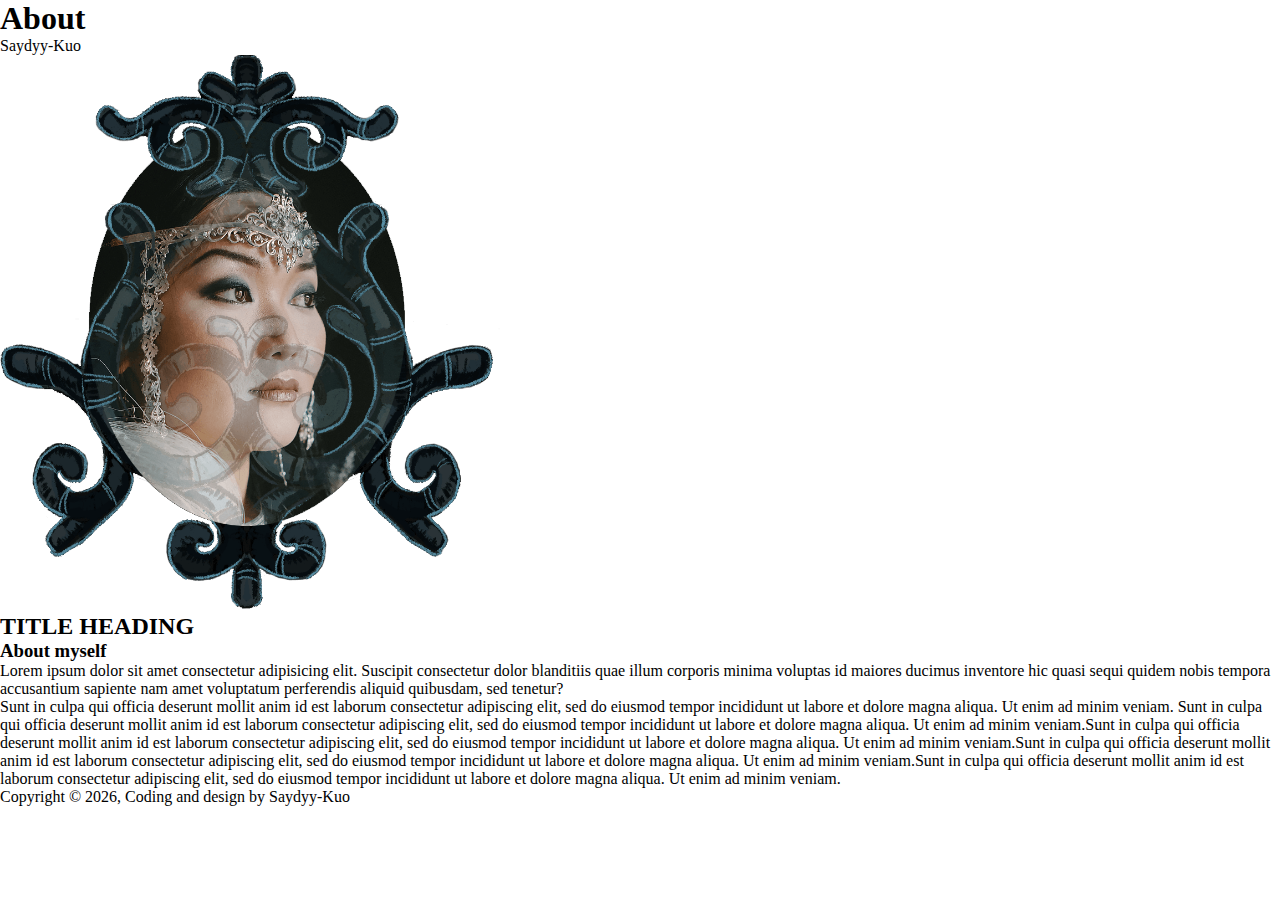
<file: About.html>
<!DOCTYPE html>
<html lang="en">
<head>
    <meta charset="UTF-8">
    <meta name="viewport" content="width=device-width, initial-scale=1.0">
    <title>About</title>
    <link href="Aboutpagestyle.css" rel="stylesheet" type="text/css"/>
</head>
<body>
    <header>
        <h1>About</h1>
        <p>Saydyy-Kuo</p>
      </header>
      <main>
        <img width="500" src="css/Images/aboutphoto.png" class="photosaydyy-kuo" alt="photosaydyy-kuo"/>
        <article>
          <h2>TITLE HEADING</h2>

          <h3>About myself</h3>

          <p>Lorem ipsum dolor sit amet consectetur adipisicing elit. Suscipit consectetur dolor blanditiis quae illum corporis minima voluptas id maiores ducimus inventore hic quasi sequi quidem nobis tempora accusantium sapiente nam amet voluptatum perferendis aliquid quibusdam, sed tenetur?</p>
          
          <p>Sunt in culpa qui officia deserunt mollit anim id est laborum consectetur adipiscing elit, sed do eiusmod tempor incididunt ut labore et dolore magna aliqua. Ut enim ad minim veniam. Sunt in culpa qui officia deserunt mollit anim id est laborum consectetur adipiscing elit, sed do eiusmod tempor incididunt ut labore et dolore magna aliqua. Ut enim ad minim veniam.Sunt in culpa qui officia deserunt mollit anim id est laborum consectetur adipiscing elit, sed do eiusmod tempor incididunt ut labore et dolore magna aliqua. Ut enim ad minim veniam.Sunt in culpa qui officia deserunt mollit anim id est laborum consectetur adipiscing elit, sed do eiusmod tempor incididunt ut labore et dolore magna aliqua. Ut enim ad minim veniam.Sunt in culpa qui officia deserunt mollit anim id est laborum consectetur adipiscing elit, sed do eiusmod tempor incididunt ut labore et dolore magna aliqua. Ut enim ad minim veniam.</p>      
        </article>
      </main>
      <footer>
        <p>Copyright &copy; <script>document.write(new Date().getFullYear());</script>, Coding and design by Saydyy-Kuo</p>
      </footer>

</body>
</html>
</file>
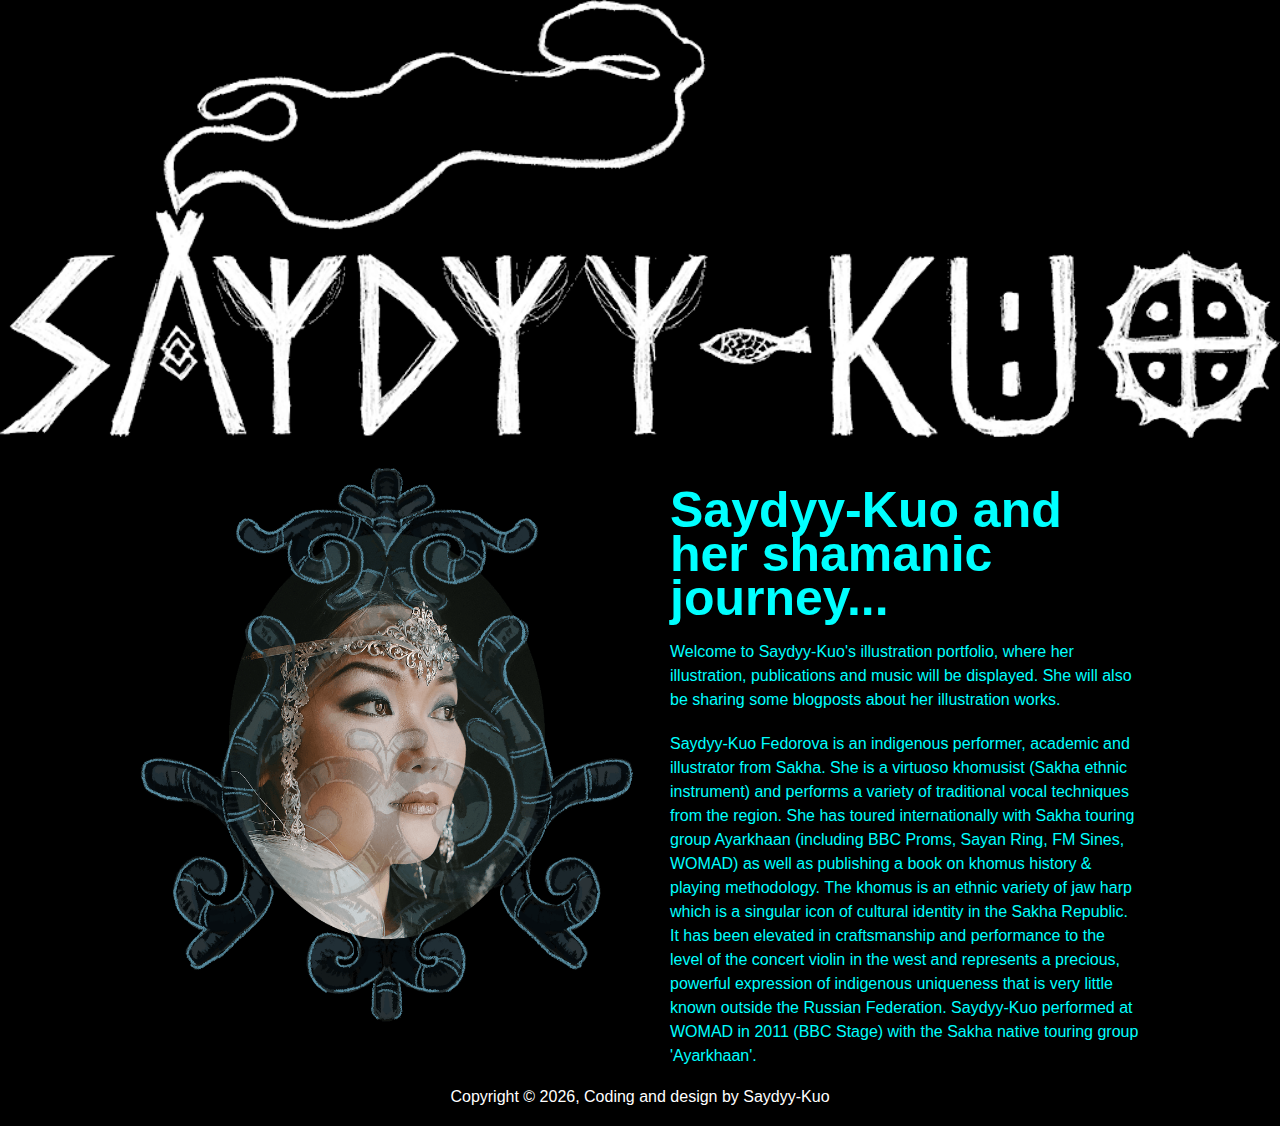
<file: about.html>
<!DOCTYPE html>
<html lang="en">
<head>
     <!-- Google Tag Manager -->
<script>(function(w,d,s,l,i){w[l]=w[l]||[];w[l].push({'gtm.start':
  new Date().getTime(),event:'gtm.js'});var f=d.getElementsByTagName(s)[0],
  j=d.createElement(s),dl=l!='dataLayer'?'&l='+l:'';j.async=true;j.src=
  'https://www.googletagmanager.com/gtm.js?id='+i+dl;f.parentNode.insertBefore(j,f);
  })(window,document,'script','dataLayer','GTM-TTKZQJG');</script>
  <!-- End Google Tag Manager -->
    <meta charset="UTF-8">
    <meta name="viewport" content="width=device-width, initial-scale=1.0">
    <title>About</title>
    <link href="Aboutpagestyle.css" rel="stylesheet" type="text/css"/>
    <!-- Global site tag (gtag.js) - Google Analytics -->
<script async src="https://www.googletagmanager.com/gtag/js?id=UA-169180827-1"></script>
<script>
  window.dataLayer = window.dataLayer || [];
  function gtag(){dataLayer.push(arguments);}
  gtag('js', new Date());

  gtag('config', 'UA-169180827-1');
</script>

<link rel="shortcut icon" href="css/Images/favicon.ico" type="image/ico"/>

</head>
<body>
  <!-- Google Tag Manager (noscript) -->
<noscript><iframe src="https://www.googletagmanager.com/ns.html?id=GTM-TTKZQJG"
  height="0" width="0" style="display:none;visibility:hidden"></iframe></noscript>
  <!-- End Google Tag Manager (noscript) -->
    
      <style>
        body {
          background-color: black;
        }
      </style>
         <a href="index.html"><img src="css/Images/SaydyyKuo.png" alt="" class="img-banner"/></a>
        <div class="wrapper">
        <article class="img-info">
          <h2>Saydyy-Kuo and her shamanic journey...</h2>

          <p>Welcome to Saydyy-Kuo's illustration portfolio, where her illustration, publications and music will be displayed. She will also be sharing some blogposts about her illustration works. </p>
          
          <p>Saydyy-Kuo Fedorova is an indigenous performer, academic and illustrator from Sakha. She is a virtuoso khomusist (Sakha ethnic instrument) and performs a variety of traditional vocal techniques from the region. She has toured internationally with Sakha touring group Ayarkhaan (including BBC Proms, Sayan Ring, FM Sines, WOMAD) as well as publishing a book on khomus history & playing methodology. The khomus is an ethnic variety of jaw harp which is a singular icon of cultural identity in the Sakha Republic. It has been elevated in craftsmanship and performance to the level of the concert violin in the west and represents a precious, powerful expression of indigenous uniqueness that is very little known outside the Russian Federation. Saydyy-Kuo performed at WOMAD in 2011 (BBC Stage) with the Sakha native touring group 'Ayarkhaan'. </p>      
        </article>
        <a href="index.html"><img src="css/Images/aboutphoto.png" class="img-me" alt="photosaydyy-kuo"/></a> 
        </div>
      
      <footer>
        <p>Copyright &copy; <script>document.write(new Date().getFullYear());</script>, Coding and design by Saydyy-Kuo</p>
      </footer>
      <style>
         footer {
         text-align: center;
         font-family: Arial, "Helvetica Neue", Helvetica, sans-serif;
         background-color: rgb(0, 0, 0);
         color: #fff;
         padding: 20px;
         position: relative;
         bottom: 0;
         width: 100%;
         clear: both;
         /*position: fixed;*/
         z-index: 10; 
         }
      </style>

</body>
</html>
</file>
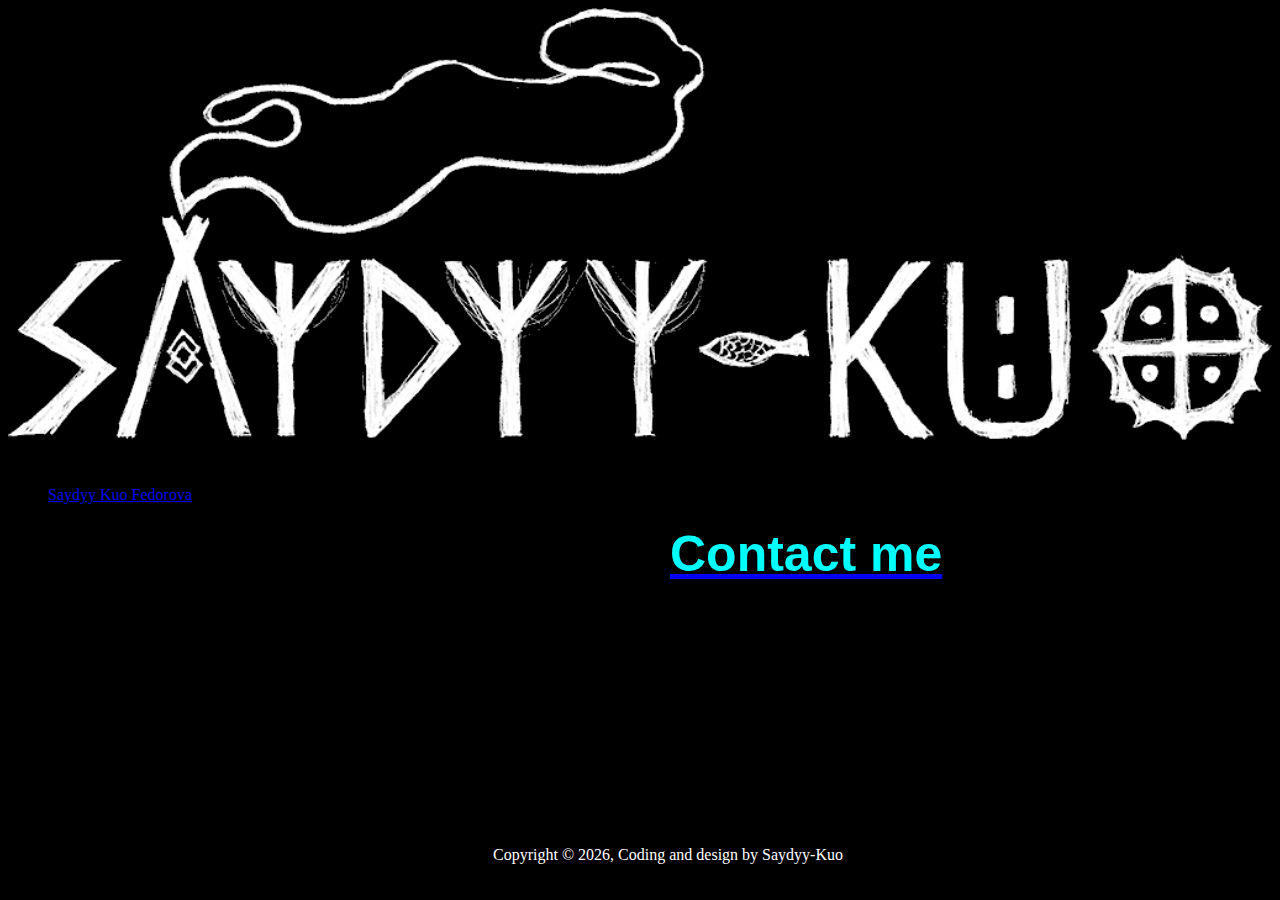
<file: contact.html>
<!DOCTYPE html>
<html lang="en" dir="ltr">
  <head>
    <!-- Google Tag Manager -->
<script>(function(w,d,s,l,i){w[l]=w[l]||[];w[l].push({'gtm.start':
  new Date().getTime(),event:'gtm.js'});var f=d.getElementsByTagName(s)[0],
  j=d.createElement(s),dl=l!='dataLayer'?'&l='+l:'';j.async=true;j.src=
  'https://www.googletagmanager.com/gtm.js?id='+i+dl;f.parentNode.insertBefore(j,f);
  })(window,document,'script','dataLayer','GTM-TTKZQJG');</script>
  <!-- End Google Tag Manager -->
    <meta charset="utf-8">
    <title></title>
    <link rel="stylesheet" href="css/contactstyle.css" type="text/css">
    <meta name="viewport" content="width=device-width, initial-scale=1">
    <!-- Global site tag (gtag.js) - Google Analytics -->
<script async src="https://www.googletagmanager.com/gtag/js?id=UA-169180827-1"></script>
<script>
  window.dataLayer = window.dataLayer || [];
  function gtag(){dataLayer.push(arguments);}
  gtag('js', new Date());

  gtag('config', 'UA-169180827-1');
</script>

  </head>
  <body>
    <!-- Google Tag Manager (noscript) -->
<noscript><iframe src="https://www.googletagmanager.com/ns.html?id=GTM-TTKZQJG"
  height="0" width="0" style="display:none;visibility:hidden"></iframe></noscript>
  <!-- End Google Tag Manager (noscript) -->
  
    <header>
      <a href="index.html"><img src="css/Images/SaydyyKuo.png" alt="" class="img-banner"/></a>
      <div class="wrapper">
      <article class="img-info">
      
        <a href= "https://www.facebook.com/saydyko.udagan"><h2>Contact me</h2></a>
        <p></p>
</header>

<div id="fb-root"></div>
<script async defer crossorigin="anonymous" src="https://connect.facebook.net/en_GB/sdk.js#xfbml=1&version=v7.0&appId=934393660262383&autoLogAppEvents=1" nonce="L17pezmN"></script>


<div class="fb-page" data-href="https://www.facebook.com/saydyko.udagan/" data-tabs="timeline" data-width="" data-height="" data-small-header="false" data-adapt-container-width="true" data-hide-cover="false" data-show-facepile="true"><blockquote cite="https://www.facebook.com/saydyko.udagan/" class="fb-xfbml-parse-ignore"><a href="https://www.facebook.com/saydyko.udagan/">Saydyy Kuo Fedorova</a></blockquote></div>
<style>
  body {
    background-color: black;
  }
</style>
       
<!--
<div class="contact-section">

  <h1>Contact Me</h1>
  <div class="border"></div>
  <form class="contact-form" action="index.html" method="post">
    <input type="text" class="contact-form-text" placeholder="Your name">
    <input type="email" class="contact-form-text" placeholder="Your email">
    <textarea class="contact-form-text" placeholder="Your message"></textarea>
    <input type="submit" class="contact-form-btn" value="Send">
  </form>
</div>
-->
<footer>
    <p>Copyright &copy; <script>document.write(new Date().getFullYear());</script>, Coding and design by Saydyy-Kuo</p>
  </footer>


  </body>
</html>
</file>
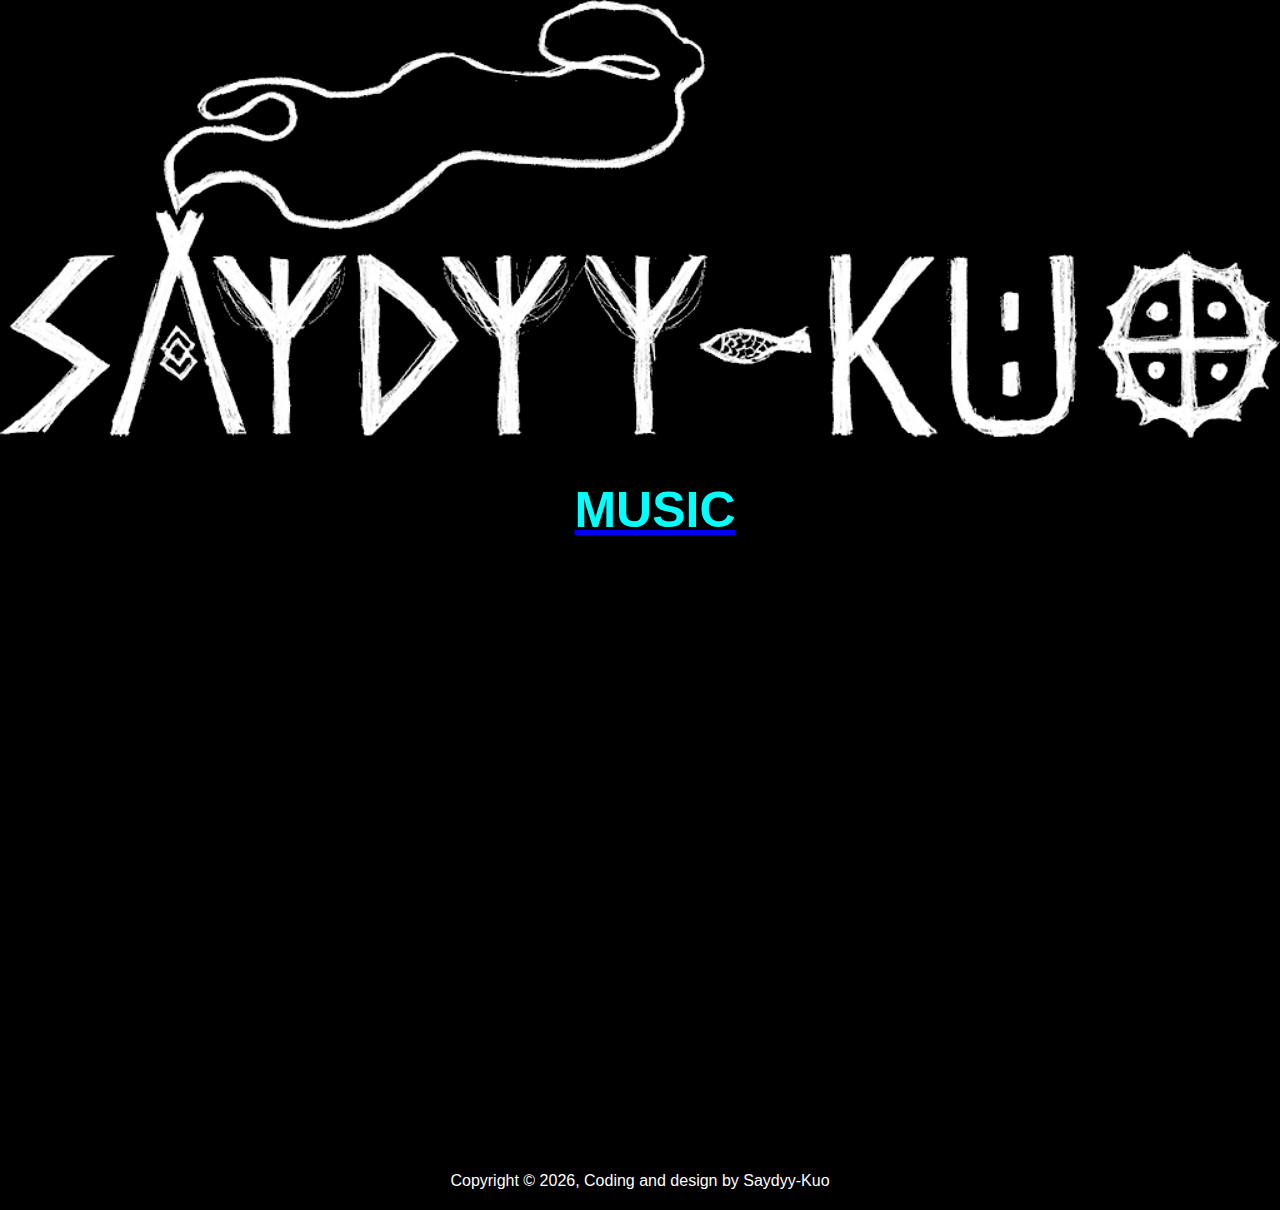
<file: music.html>
<!DOCTYPE html>
<html lang="en">
<head>
     <!-- Google Tag Manager -->
<script>(function(w,d,s,l,i){w[l]=w[l]||[];w[l].push({'gtm.start':
  new Date().getTime(),event:'gtm.js'});var f=d.getElementsByTagName(s)[0],
  j=d.createElement(s),dl=l!='dataLayer'?'&l='+l:'';j.async=true;j.src=
  'https://www.googletagmanager.com/gtm.js?id='+i+dl;f.parentNode.insertBefore(j,f);
  })(window,document,'script','dataLayer','GTM-TTKZQJG');</script>
  <!-- End Google Tag Manager -->
    <meta charset="UTF-8">
    <meta name="viewport" content="width=device-width, initial-scale=1.0">
    <title>Document</title>
    <link rel="stylesheet" href="musicstyle.css" type="text/css">
    <!-- Global site tag (gtag.js) - Google Analytics -->
<script async src="https://www.googletagmanager.com/gtag/js?id=UA-169180827-1"></script>
<script>
  window.dataLayer = window.dataLayer || [];
  function gtag(){dataLayer.push(arguments);}
  gtag('js', new Date());

  gtag('config', 'UA-169180827-1');
</script>

<link rel="shortcut icon" href="css/Images/favicon.ico" type="image/ico"/>

</head>
<body>
    <!-- Google Tag Manager (noscript) -->
<noscript><iframe src="https://www.googletagmanager.com/ns.html?id=GTM-TTKZQJG"
  height="0" width="0" style="display:none;visibility:hidden"></iframe></noscript>
  <!-- End Google Tag Manager (noscript) -->
    
            <a href="index.html"><img src="css/Images/SaydyyKuo.png" alt="" class="img-banner"/></a>
            <div class="wrapper">
            <article class="img-info">
              <a href="index.html"><h2>MUSIC</h2></a>

                <iframe style="border: 0; width: 500px; height: 620px;" class="aptaakh-khomus"  src="https://bandcamp.com/EmbeddedPlayer/album=2148964608/size=large/bgcol=333333/linkcol=9a64ff/tracklist=false/transparent=true/" seamless><a href="http://saydykofedorova.bandcamp.com/album/aptaakh-khomus">Aptaakh Khomus by SAYDYY-KUO FEDOROVA</a></iframe>

                <iframe style="border: 0; width: 500px; height: 592px;" class="etekh" src="https://bandcamp.com/EmbeddedPlayer/track=817654028/size=large/bgcol=333333/linkcol=0f91ff/tracklist=false/transparent=true/" seamless><a href="http://udagan.bandcamp.com/track/t-kh">ötökh by UDAGANunıverse</a></iframe>

                
             <article>
            </div>   
          <style>
            body {
              background-color: black;
            }
            
          </style>
      
      <footer>
        <p>Copyright &copy; <script>document.write(new Date().getFullYear());</script>, Coding and design by Saydyy-Kuo</p>
      </footer>
    
</body>
</html>
</file>
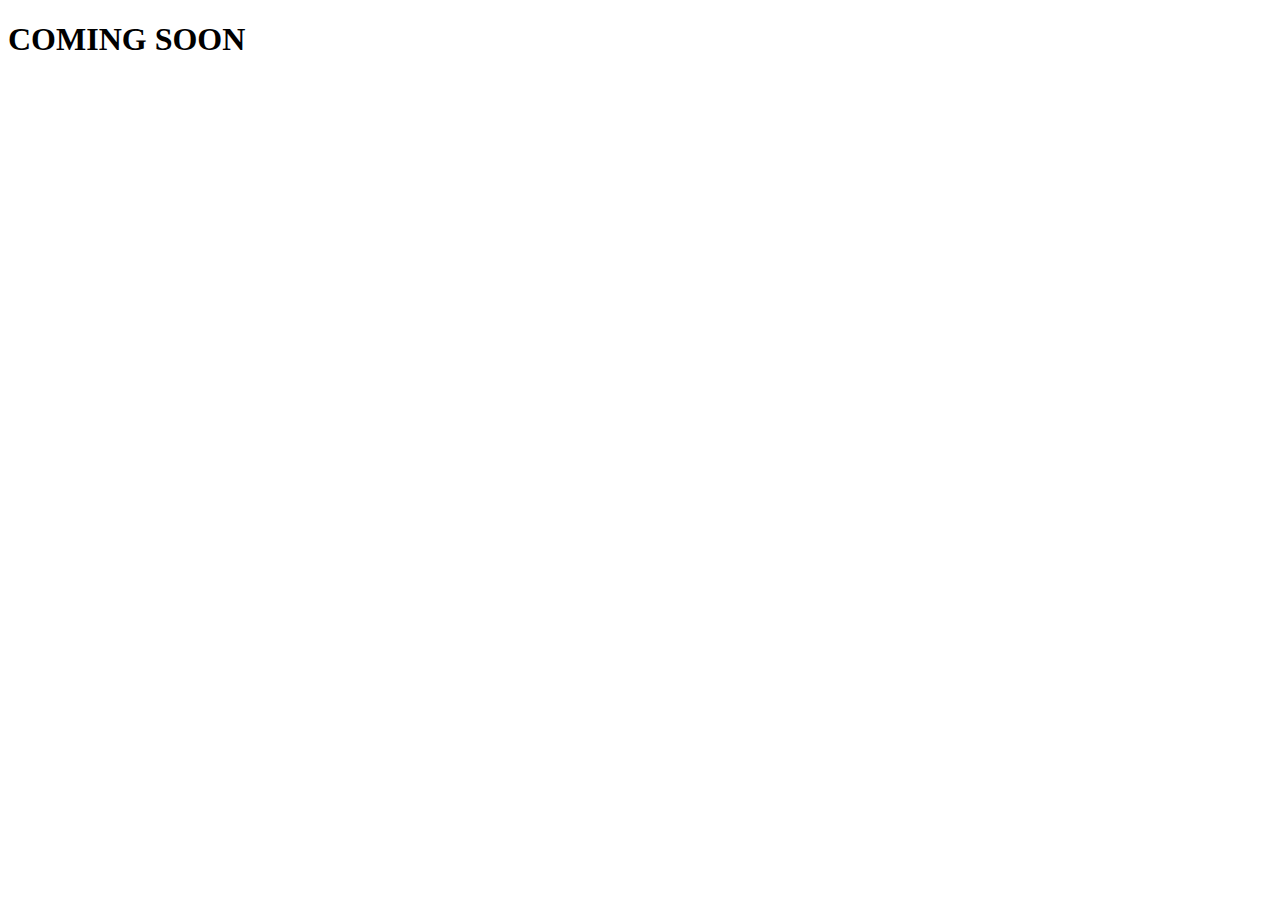
<file: work.html>
<!DOCTYPE html>
<html lang="en">
<head>
    <!-- Google Tag Manager -->
<script>(function(w,d,s,l,i){w[l]=w[l]||[];w[l].push({'gtm.start':
    new Date().getTime(),event:'gtm.js'});var f=d.getElementsByTagName(s)[0],
    j=d.createElement(s),dl=l!='dataLayer'?'&l='+l:'';j.async=true;j.src=
    'https://www.googletagmanager.com/gtm.js?id='+i+dl;f.parentNode.insertBefore(j,f);
    })(window,document,'script','dataLayer','GTM-TTKZQJG');</script>
    <!-- End Google Tag Manager -->
    <meta charset="UTF-8">
    <meta name="viewport" content="width=device-width, initial-scale=1.0">
    <title>WORK</title>
    <!-- Global site tag (gtag.js) - Google Analytics -->
<script async src="https://www.googletagmanager.com/gtag/js?id=UA-169180827-1"></script>
<script>
  window.dataLayer = window.dataLayer || [];
  function gtag(){dataLayer.push(arguments);}
  gtag('js', new Date());

  gtag('config', 'UA-169180827-1');
</script>

</head>
<body>
    <!-- Google Tag Manager (noscript) -->
<noscript><iframe src="https://www.googletagmanager.com/ns.html?id=GTM-TTKZQJG"
    height="0" width="0" style="display:none;visibility:hidden"></iframe></noscript>
    <!-- End Google Tag Manager (noscript) -->
    <header>
        <h1>COMING SOON</h1>
    </header>
    
</body>
</html>
</file>
<file: Aboutpagestyle.css>
* {
    margin: 0;
    padding: 0;
    box-sizing: border-box;
  }
  
  .wrapper{
    width: 100%;
  }
  .img-banner{
    display: none;
    cursor: pointer;
  }
  .img-info{
    width: 100%;
  }
  .img-info h2{
    padding: 30px 30px 20px;
    font-family: Arial, Helvetica, sans-serif;
    font-size: 50px;
    color: aqua;
    line-height: 44px;
  }
  .img-info p{
    padding: 0px 30px 20px;
    font-family: Arial, Helvetica, sans-serif;
    font-size: 16px;
    color: aqua;
    line-height: 24px;
  }
  .img-me{
    width: 100%;
  }
  @media only screen and (min-width: 768px) {
    .img-banner{
      display: block;
      width: 100%;
      padding-bottom: 30px;
    }
    .wrapper{
      width: 600px;
      margin: 0 auto;
    }
    .img-info h2{
      padding: 20px 0px 0px;
      
    }
    .img-info p{
      padding: 20px 0px 0px;
      
    }
    .img-me{
      padding-top: 30px;
    }
  }
  @media only screen and (min-width: 1000px){
    .wrapper{
      width: 1000px;
    }
    .img-info{
    width: 50%;
    float: right;
    }
    .img-info h2{
      padding: 20px 0px 0px 30px;
      
    }
    .img-info p{
      padding: 20px 0px 0px 30px;
      
    }
    .img-me{
    padding-top: 0px;
    width: 50%;
    float: left;
    }
  }

  /*body {
    font-family: Arial, Helvetica, sans-serif;
    background-color:black;
    position: relative;
    padding-bottom: 58px;
    min-height: 100vh;
  }
  /*header {
    text-align: center;
    background-color: rgb(21, 63, 65);
    color: #fff;
    padding: 30px;
  }
  
  header h1 {
    font-size: 48px;
    margin-bottom: 30px;
  }
  header p {
    font-size: 22px;
  }
  main {
    width: 90vw;
    margin: 0 auto;
    padding: 30px 20px;
    /* min-height: calc(100vh - 211px - 58px); */
  }
 /* article {
    background-color: rgb(21, 63, 66);
    padding: 20px;
    margin-bottom: 20px;
    border-radius: 5px;
    width: 60%;
    float: right;  
  }

  .photosaydyy-kuo{
      float: left;
  }
  article:last-child {
    margin-bottom: 0;
  }
  article h3 {
    margin: 10px 0 25px 0;
  }
  article p {
    margin-top: 16px;
    line-height: 24px;
    color: rgba(48, 148, 161, 0.5);
  }
  */
  /*
  footer {
    text-align: center;
    background-color: rgb(0, 0, 0);
    color: #fff;
    padding: 20px;
    /*position: absolute;
    bottom: 0;
    width: 100%;
    position: fixed;
    z-index: 10; 
    display: block;
  }
  
  /*@media(max-width:768px) {
    header { padding: 30px 20px; }
    header h1 { font-size: 36px; margin-bottom: 22px; }
    header p { font-size: 18px; }
    main { width: 100vw; padding: 20px; }
    article { margin-bottom: 16px; font-size: 14px; }
    article h3 { margin: 10px 0 20px 0; }
    article p { margin-top: 16px; line-height: 20px; }
  }
*/
</file>
<file: css/contactstyle.css>
{
  margin: 0;
  padding: 0;
  box-sizing: border-box;
}

.wrapper{
  width: 100%;
}
.img-banner{
  display: none;
  cursor: pointer;
}
.img-info{
  width: 100%;
}
.img-info h2{
  padding: 30px 30px 20px;
  font-family: Arial, Helvetica, sans-serif;
  font-size: 50px;
  color: aqua;
  line-height: 44px;
}
.img-info p{
  padding: 0px 30px 20px;
  font-family: Arial, Helvetica, sans-serif;
  font-size: 16px;
  color: aqua;
  line-height: 24px;
}
.img-me{
  width: 100%;
}
@media only screen and (min-width: 768px) {
  .img-banner{
    display: block;
    width: 100%;
    padding-bottom: 30px;
  }
  .wrapper{
    width: 600px;
    margin: 0 auto;
  }
  .img-info h2{
    padding: 20px 0px 0px;
    
  }
  .img-info p{
    padding: 20px 0px 0px;
    
  }
  .img-me{
    padding-top: 30px;
  }
}
@media only screen and (min-width: 1000px){
  .wrapper{
    width: 1000px;
  }
  .img-info{
  width: 50%;
  float: right;
  }
  .img-info h2{
    padding: 20px 0px 0px 30px;
    
  }
  .img-info p{
    padding: 20px 0px 0px 30px;
    
  }
  .img-me{
  padding-top: 0px;
  width: 50%;
  float: left;
  }
}
/*
  header {
    text-align: center;
    background-color: rgb(21, 63, 65);
    color: #fff;
    padding: 30px;
  }
  header h1 {
    font-size: 48px;
    margin-bottom: 30px;
  }
  body{
      background-color: black;
  }*/
  /*
  .contact-section{
    /*background: url(bg.png) no-repeat center;
    background-color: red;
    background-size: cover;
    padding: 40px 0; 
  }*/

  /*
  .contact-section h1{
    text-align: center;
    color:ghostwhite;
  }
  .border{
    width: 100px;
    height: 10px;
    background: #34495e;
    margin: 40px auto;
  }
  
  .contact-form{
    max-width: 600px;
    margin: auto;
    padding: 0 15px;
    overflow: hidden;
    height: 400px;
    background-color: black;
  }
  
  .contact-form-text{
    display: block;
    width: 100%;
    box-sizing: border-box;
    margin: 16px 0;
    border: 0;
    background: #111;
    padding: 20px 40px;
    outline: none;
    color: #ddd;
    transition: 0.5s;
  }
  .contact-form-text:focus{
    box-shadow: 0 0 10px 4px #34495e;
  }
  textarea.contact-form-text{
    resize: none;
    height: 120px;
  }
  .contact-form-btn{
    float: right;
    border: 0;
    background: #80858a;
    color: #fff;
    padding: 12px 50px;
    border-radius: 20px;
    cursor: pointer;
    transition: 0.5s;
  }
  .contact-form-btn:hover{
    background: #34495e;
    box-shadow: 2px 2px 15px #fff;
    border:2px double #333;
    opacity: .9;
  }
  */

  footer {
    text-align: center;
    background-color: rgb(0, 0, 0);
    color: #fff;
    padding: 20px;
    position: absolute;
    bottom: 0;
    width: 100%;
    position: fixed;
    z-index: 1; 
  }
</file>
<file: musicstyle.css>
* {
    margin: 0;
    padding: 0;
    box-sizing: border-box;
  }
  .wrapper{
    width: 100%;
  }
  .img-banner{
    display: none;
    cursor: pointer;
  }
  .img-info{
    width: 100%;
  }
  .img-info h2{
    padding: 30px 30px 20px;
    font-family: Arial, Helvetica, sans-serif;
    font-size: 50px;
    color: aqua;
    line-height: 44px;
    text-align: center;
    text-decoration-style: none;

  }
  iframe{
    width: 100%;
    
  }
  @media only screen and (min-width: 768px) {
    .img-banner{
      display: block;
      width: 100%;
      padding-bottom: 30px;
    }
    .wrapper{
      width: 600px;
      margin: 0 auto;
    }
    .img-info h2{
      padding: 20px 0px 0px;
    }
    iframe{
      padding-top: 30px;
    }
  }
  @media only screen and (min-width: 1000px){
    .wrapper{
      width: 1000px;
    }
    .etekh{
    width: 50%;
    float: right;
    }
    .img-info h2{
      padding: 20px 0px 0px 30px;
    }
    .img-info iframe{
      padding: 20px 0px 0px 30px;
        
    }
    .aptaakh-khomus{
      padding-top: 0px;
    width: 50%;
    float: left;
    }
  }
  /*body {
    font-family: Arial, Helvetica, sans-serif;
    background-color:black;
    position: relative;
    padding-bottom: 58px;
    /*min-height: 100vh;
    height: 100%;
  }*/

  /*header h1 {
    font-size: 48px;
    margin-bottom: 30px;
  }
  header p {
    font-size: 22px;
  }
  main {
    width: 90vw;
    margin: 0 auto;
    padding: 30px 20px;
    
    min-height: calc(100vh - 211px - 58px); **
  }
  
  article {
    background-color: rgb(21, 63, 66);
    padding: 20px;
    margin-bottom: 20px;
    border-radius: 5px;
    width: 90%;
    top: 110%;
    position: absolute;
    
  }*/
  /*
  .aptaakh-khomus{
    text-align: center;
    left: 35%;
    position: absolute;
  }
  .etekh{
    float: left;
    position: absolute;
    left: 3.5%;
  }
  .khomus-breath{
    float: right;
    right: 2%;
    position: absolute;
    top: 60%;

  }
  article:last-child {
    margin-bottom: 0;
  }
  article h3 {
    margin: 10px 0 25px 0;
  }
  article p {
    margin-top: 16px;
    line-height: 24px;
    color: rgba(48, 148, 161, 0.5);
  }
  */
  footer {
    text-align: center;
    font-family: Arial, "Helvetica Neue", Helvetica, sans-serif;
    background-color: rgb(0, 0, 0);
    color: #fff;
    padding: 20px;
    bottom: 0;
    width: 100%;
    position: relative;
    clear: both;
    z-index: 10; 
  }
</file>
